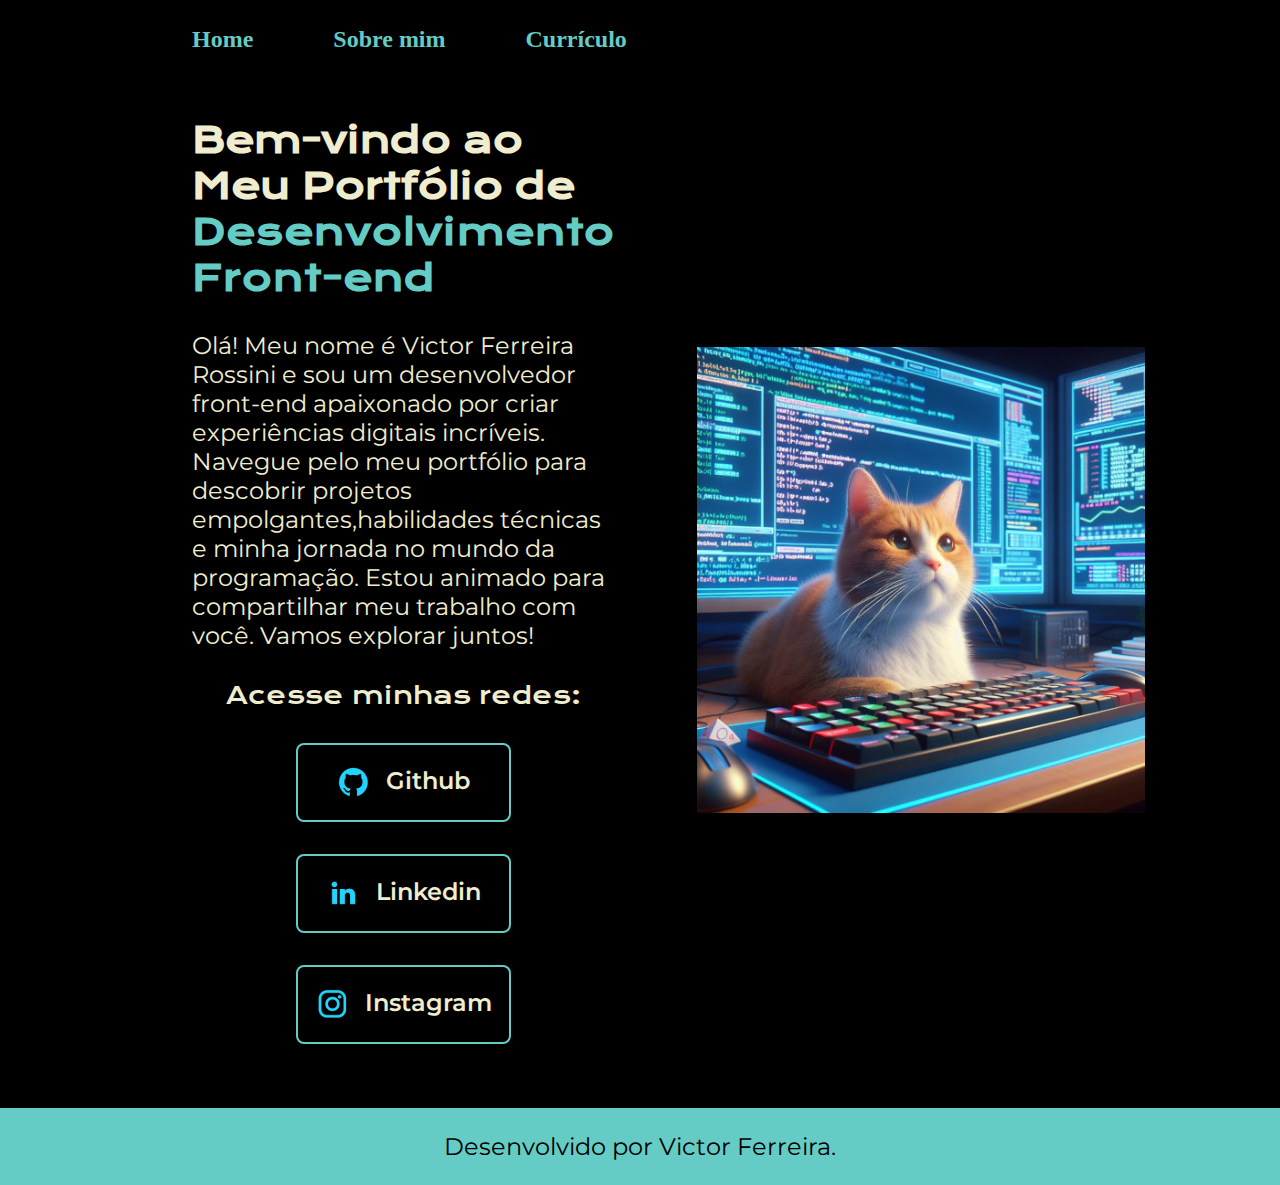
<file: index.html>
<!DOCTYPE html>
<html lang="pt-BR">
<head>
    <meta charset="UTF-8">
    <meta name="viewport" content="width=device-width, initial-scale=1.0">
    <title>Portfolio - Victor Ferreira</title>
    <link rel="stylesheet" href="./styles/style.css">
</head>
<body>
    <header class="cabecalho">
        <nav class="cabecalho__menu">
            <a class="cabecalho__menu__link" href="./index.html">Home</a>
            <a class="cabecalho__menu__link" href="./about.html">Sobre mim</a>
            <a class="cabecalho__menu__link" href="./curriculo.html">Currículo</a>
        </nav>
    </header>
    <main class="apresentacao">
            <section class="apresentacao__conteudo">
                <h1 class="apresentacao__conteudo__titulo">Bem-vindo ao Meu Portfólio de <strong class="titulo-destaque">Desenvolvimento Front-end</strong></h1>
                <p class="apresentacao__conteudo__texto">Olá! Meu nome é Victor Ferreira Rossini e sou um desenvolvedor front-end apaixonado por criar experiências digitais incríveis. Navegue pelo meu portfólio para descobrir projetos empolgantes,habilidades técnicas e minha jornada no mundo da programação. Estou animado para compartilhar meu trabalho com você. Vamos explorar juntos!</p>
                <div class="apresentacao__links">
                    <h2 class="apresentacao__links__subtitulo">Acesse minhas redes:</h2>
                    
                    <a class="apresentacao__links__navegacao" href="https://github.com/victordev96">
                        <img src="./assets/github.png" >
                        Github
                    </a>

                    <a class="apresentacao__links__navegacao" href="https://www.linkedin.com/in/victor-ferreira-rossini-8903ab204/">
                        <img src="./assets/linkedin.png" >
                        Linkedin
                    </a>

                    <a class="apresentacao__links__navegacao" href="https://www.instagram.com/vitor.ferreira9/">
                        <img src="./assets/instagram.png" >
                        Instagram
                    </a>
                </div>    
            </section>
        <img class="apresentacao__imagem" src="./assets/gato.jpg" alt="Foto de um gato programando">
    </main>
    <footer class="rodape">
        <p>Desenvolvido por Victor Ferreira.</p>
    </footer>
</body>
</html>
</file>
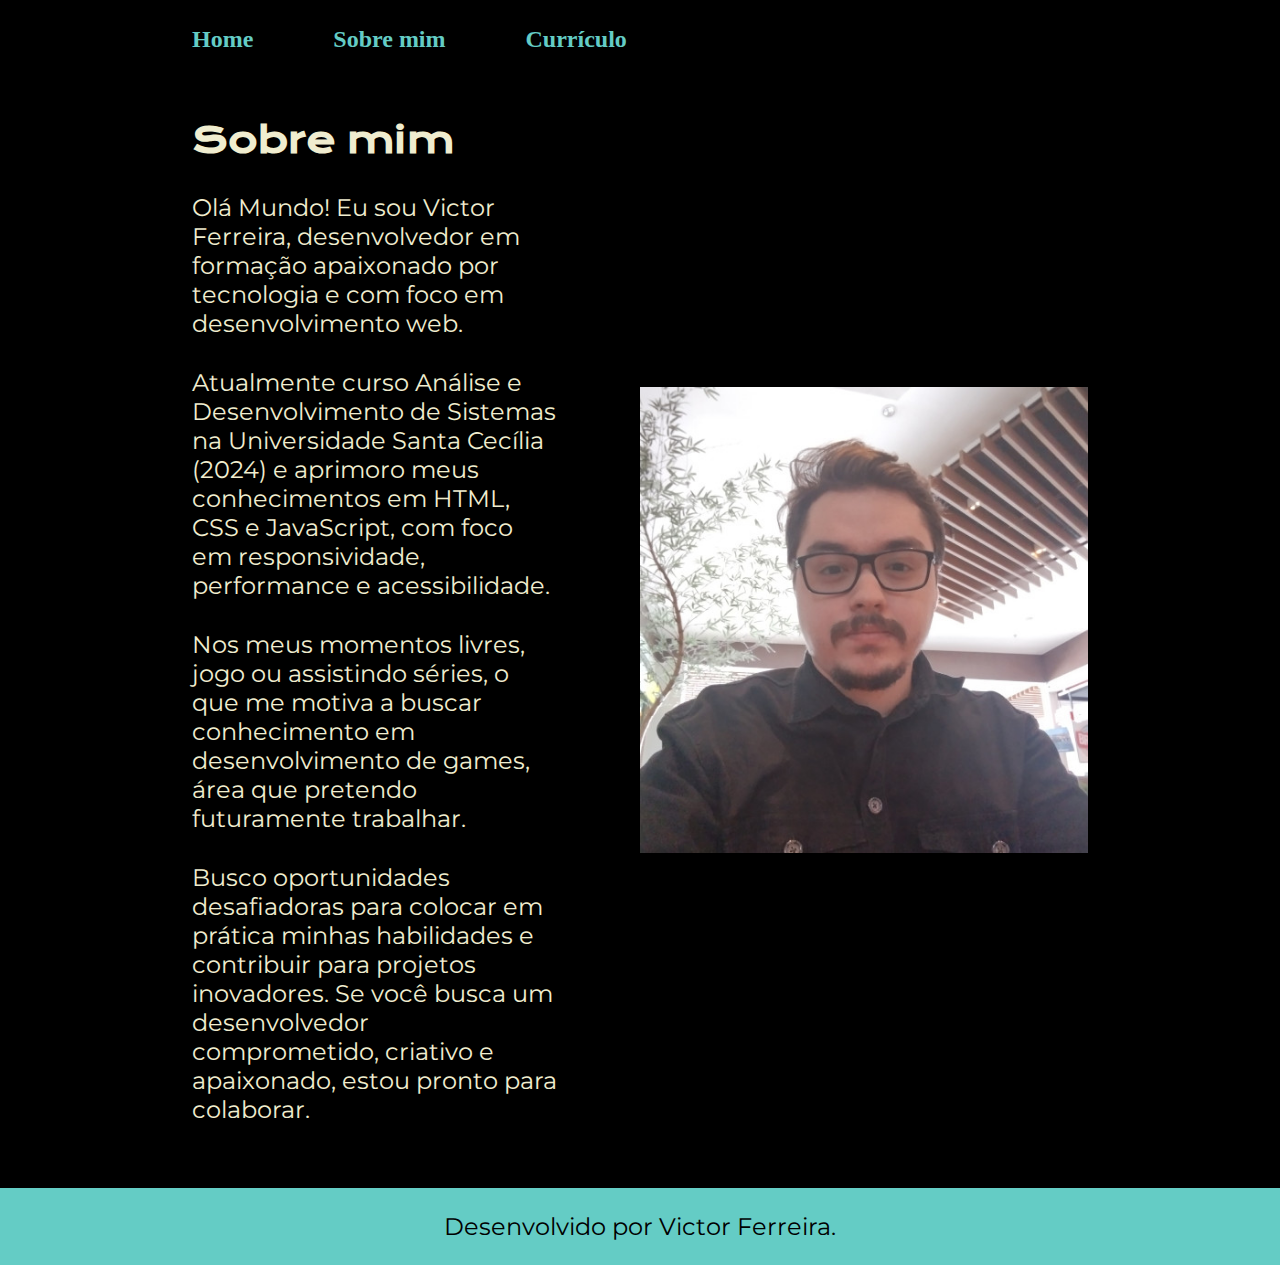
<file: about.html>
<!DOCTYPE html>
<html lang="pt-br">
<head>
    <meta charset="UTF-8">
    <meta name="viewport" content="width=device-width, initial-scale=1.0">
    <title>Sobre mim</title>
    <link rel="stylesheet" href="./styles/style.css">
</head>
<body>
    <header class="cabecalho">
        <nav class="cabecalho__menu">
            <a class="cabecalho__menu__link" href="./index.html">Home</a>
            <a class="cabecalho__menu__link" href="./about.html">Sobre mim</a>
            <a class="cabecalho__menu__link" href="./curriculo.html">Currículo</a>
        </nav>
    </header>

    <main class="apresentacao">
        <section class="apresentacao__conteudo">
            <h1 class="apresentacao__conteudo__titulo">Sobre mim</h1>
            <p class="apresentacao__conteudo__texto">Olá Mundo! Eu sou Victor Ferreira,  desenvolvedor em formação apaixonado por tecnologia e com foco em desenvolvimento web. </p>

            <p class="apresentacao__conteudo__texto">Atualmente curso Análise e Desenvolvimento de Sistemas na Universidade Santa Cecília (2024) e aprimoro meus conhecimentos em HTML, CSS e JavaScript, com foco em responsividade, performance e acessibilidade.</p>
            <p class="apresentacao__conteudo__texto">Nos meus momentos livres, jogo ou assistindo séries, o que me motiva a buscar conhecimento em desenvolvimento de games, área que pretendo futuramente trabalhar. </p>

            
            <p class="apresentacao__conteudo__texto">Busco oportunidades desafiadoras para colocar em prática minhas habilidades e contribuir para projetos inovadores. Se você busca um desenvolvedor comprometido, criativo e apaixonado, estou pronto para colaborar. </p>
        </section>

        <img class="apresentacao__imagem" src="./assets/Imagem.jpg" alt="Foto do Victor Ferreira"> 
    </main>

    <footer class="rodape">
        <p>Desenvolvido por Victor Ferreira.</p>
    </footer>
</body>
</html>
</file>
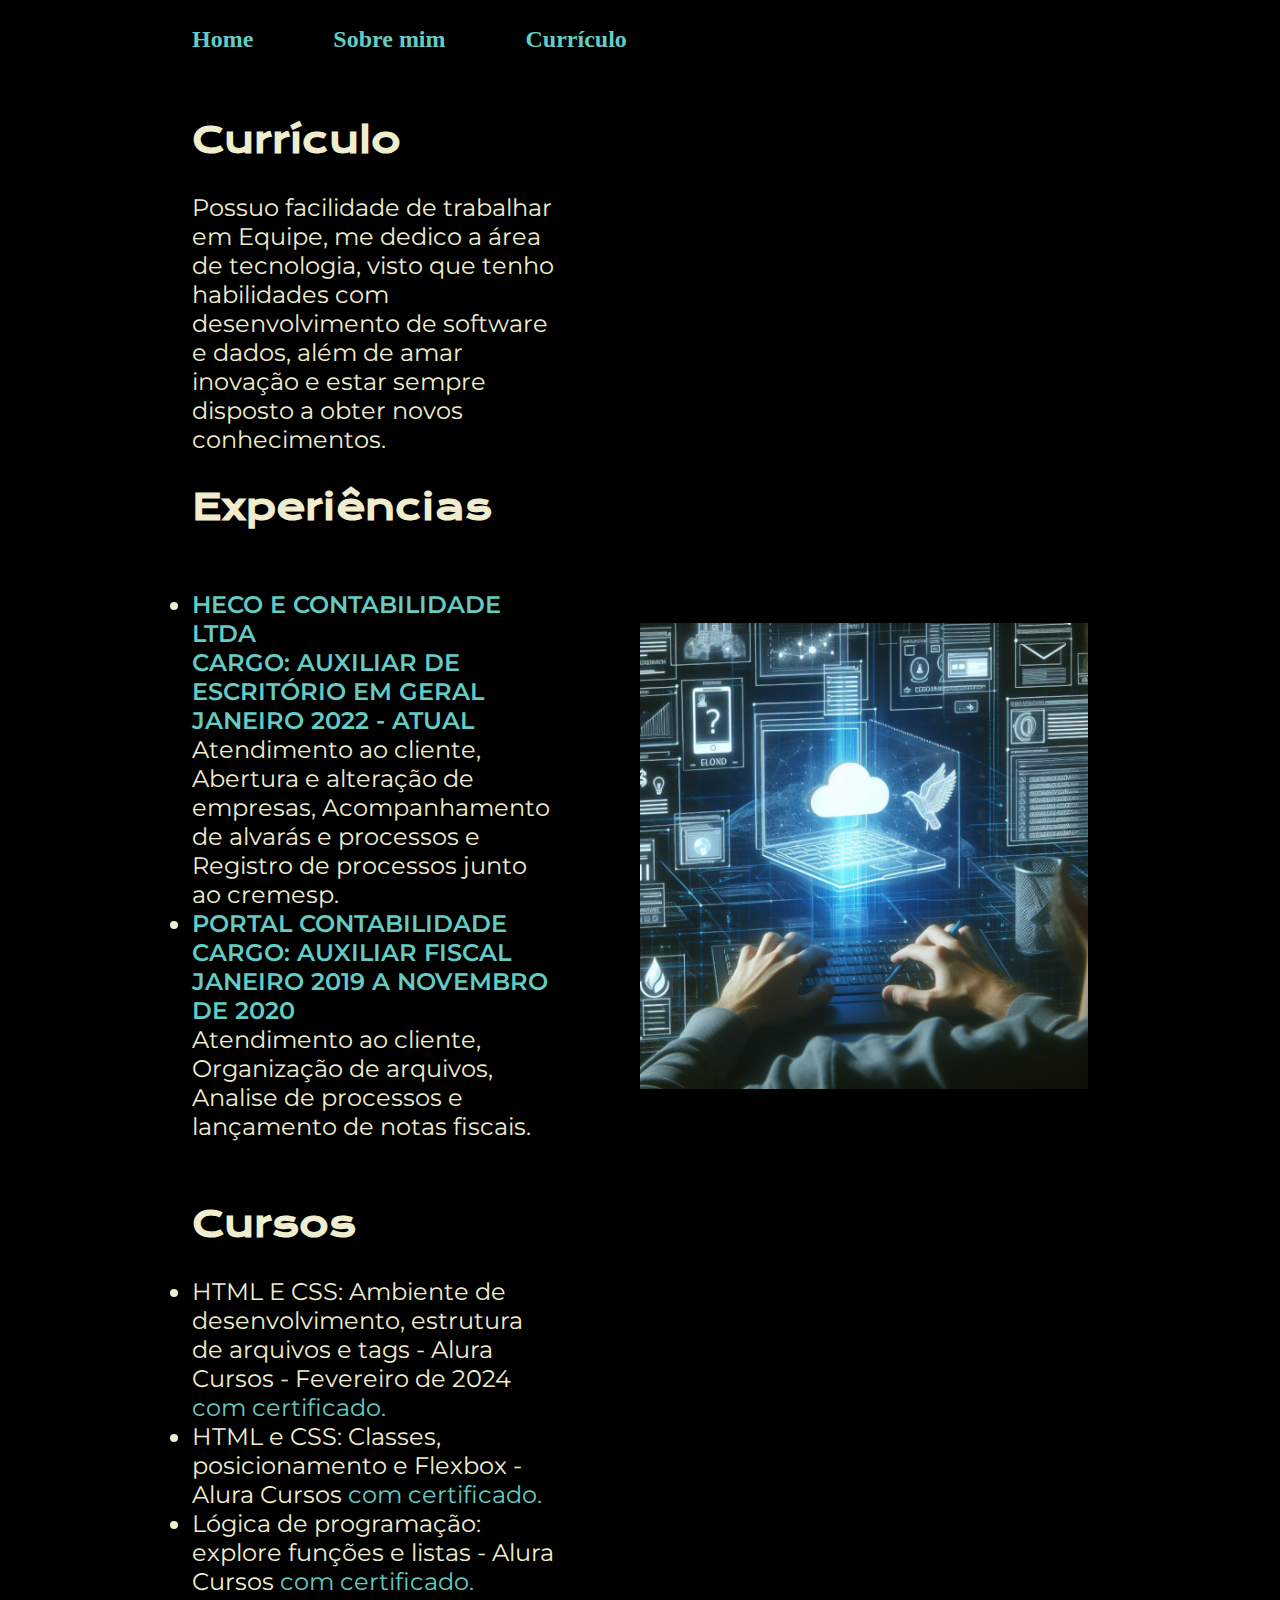
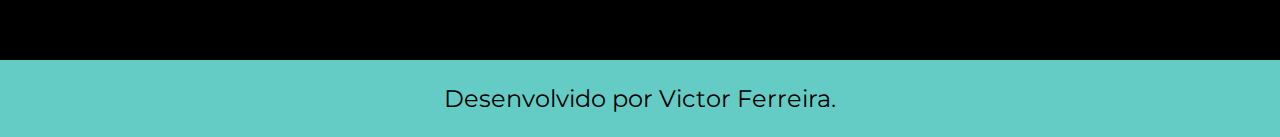
<file: curriculo.html>
<!DOCTYPE html>
<html lang="pt-br">
<head>
    <meta charset="UTF-8">
    <meta name="viewport" content="width=device-width, initial-scale=1.0">
    <title>Currículo - Victor Ferreira Rossini</title>
    <link rel="stylesheet" href="./styles/style.css">
</head>
<body>
    <header class="cabecalho">
        <nav class="cabecalho__menu">
            <a class="cabecalho__menu__link" href="./index.html">Home</a>
            <a class="cabecalho__menu__link" href="./about.html">Sobre mim</a>
            <a class="cabecalho__menu__link" href="./curriculo.html">Currículo</a>
        </nav>
    </header>

    <main class="apresentacao">
        <section class="apresentacao__conteudo">
            <h1 class="apresentacao__conteudo__titulo">Currículo </h1>
            <p class="apresentacao__conteudo__texto">
                Possuo facilidade de trabalhar em Equipe, me dedico a área de tecnologia, visto que tenho habilidades com desenvolvimento de software e dados, além de amar inovação e estar sempre disposto a obter novos conhecimentos.
            </p>
            <h2 class="apresentacao__conteudo__titulo">Experiências</h2>
            <p class="apresentacao__conteudo__texto">
                <ul class="apresentacao__conteudo__texto">
                    <li> <span class="titulo__empresa">HECO E CONTABILIDADE LTDA <br>
                        CARGO: AUXILIAR DE ESCRITÓRIO EM GERAL <br>
                        JANEIRO 2022 - ATUAL <br></span>
                        Atendimento ao cliente, Abertura e alteração de empresas, Acompanhamento de alvarás e processos e  Registro de processos junto ao cremesp.</li>
                    <li>
                        <span class="titulo__empresa">PORTAL CONTABILIDADE <br>
                        CARGO: AUXILIAR FISCAL <br>
                        JANEIRO 2019 A NOVEMBRO DE 2020 <br></span>
                        Atendimento ao cliente, Organização de arquivos, Analise de processos e lançamento de notas fiscais.
                    </li>
                </ul>
            </p>
            <h2 class="apresentacao__conteudo__titulo">Cursos</h2>
            <div class="apresentacao__conteudo__texto">
            <ul class="apresentacao__conteudo__texto">
                <li>HTML E CSS: Ambiente de desenvolvimento, estrutura de arquivos e tags - Alura Cursos - Fevereiro de 2024 <a href="https://cursos.alura.com.br/certificate/victor-ferreira96/html-css-ambiente-arquivos-tags">com certificado.</a> </li>
                <li>HTML e CSS: Classes, posicionamento e Flexbox  - Alura Cursos <a href="https://cursos.alura.com.br/user/victor-ferreira96/course/html-css-classes-posicionamento-flexbox/certificate">com certificado.</a></li>
                <li>Lógica de programação: explore funções e listas - Alura Cursos <a href="https://cursos.alura.com.br/user/victor-ferreira96/course/logica-programacao-funcoes-listas/certificate">com certificado.</a></li>
            </ul>
            </div>
        </section>
        <img class="apresentacao__imagem" src="./assets/Imagemcurriculo.jpg" alt="Foto sobre tecnologia">    
</main>

    <footer class="rodape">
        <p>Desenvolvido por Victor Ferreira.</p>
    </footer>
</body>
</html>
</file>
<file: styles/style.css>
@import url('https://fonts.googleapis.com/css2?family=Comic+Neue:ital,wght@0,300;0,700;1,400&family=Krona+One&family=Montserrat:wght@400;600&family=Oxanium:wght@300;400;700&family=Roboto:wght@100;300;400;500;700&display=swap');

:root {
   --cor-primaria: #000000;
   --cor-secundaria: #F0EDCF;
   --cor-terciaria: #64CCC5;
   --cor-hover: #211951;

   --fonte-primaria: 'Krona One', sans-serif;
   --fonte-secundaria:'Montserrat', sans-serif;
}

* {
    margin: 0;
    padding: 0;
}


body{
    box-sizing: border-box;
    background-color: var(--cor-primaria); 
    color: var(--cor-secundaria);
}
.cabecalho{
   padding: 2% 0% 0% 15%;
}

.cabecalho__menu{
   display: flex;
   gap: 80px;
}
.cabecalho__menu__link {
   font-family: var(--cor-secundaria);
   font-weight: 600;
   font-size: 1.5rem;
   color: var(--cor-terciaria);
   text-decoration: none;
}
 
 .apresentacao {
   padding: 5% 15%;
   display: flex;
   align-items: center;
   justify-content: space-between;
   gap: 82px;
   }

 .apresentacao__conteudo{
    width: 50%;
    display: flex;
    flex-direction: column;
    gap: 30px;
 }

 .apresentacao__conteudo__titulo
 {
    font-size: 2.25rem;
    font-family: var(--fonte-primaria);
 }

 .titulo-destaque {
   color: var(--cor-terciaria);
   text-align: justify;
   letter-spacing: 1px;
}

 .apresentacao__conteudo__texto {
    font-size: 1.5rem;
    font-family: var(--fonte-secundaria);
    }
 .apresentacao__conteudo__texto a{
   text-decoration: none;
   color: var(--cor-terciaria);
   
}

 .apresentacao__links{
    display: flex;
    flex-direction: column;
    justify-content: space-between;  
    align-items: center; 
    gap: 32px; 
 }

 .apresentacao__links__subtitulo{
   font-family: var(--fonte-primaria);
   font-weight: 400;
   font-size: 1.5rem;
 }
.apresentacao__links__navegacao {
    display: flex;
    justify-content: center;  
    gap: 16px;
    border: 2px solid var(--cor-terciaria);
    width: 50%;
    text-align: center;
    border-radius: 8px;
    font-size: 1.5rem;
    font-weight: 600;
    padding: 21.5px 0;
    text-decoration: none;
    color: var(--cor-secundaria);
    font-family: var(--fonte-secundaria);
    
}


.apresentacao__links__link:hover{
background-color: var(--cor-hover);
}

.apresentacao__imagem{
   width: 50%;
}


.titulo__empresa {
   color: var(--cor-terciaria);
   font-weight: 600;
}

.rodape {
   color: var(--cor-primaria);
   background-color: var(--cor-terciaria);
   padding: 24px;
   text-align: center;
   font-family: var(--fonte-secundaria);
   font-size: 1.5rem;
   font-weight: 400;
}



@media (max-width: 1200px) {
   .cabecalho{
      padding: 10%;
   }

   .cabecalho__menu{
      justify-content: center;
   }

   .apresentacao {
      flex-direction: column-reverse;
      padding: 5%;
   }

   .apresentacao__conteudo {
      width: auto;
   }

}

@media (max-width: 440px) {
   .cabecalho{
      padding: 10% 0 0 10%;
      
   }

   .cabecalho__menu{
      justify-content: center;
   }

   .apresentacao {
      flex-direction: column-reverse;
      padding: 10%;
   }

   .apresentacao__conteudo {
      width: auto;
      padding-left: 10%;
      font-size: 0.5rem;
      font-weight: 100;
   }

   .rodape {
      width: 100%;
   }

}
</file>
